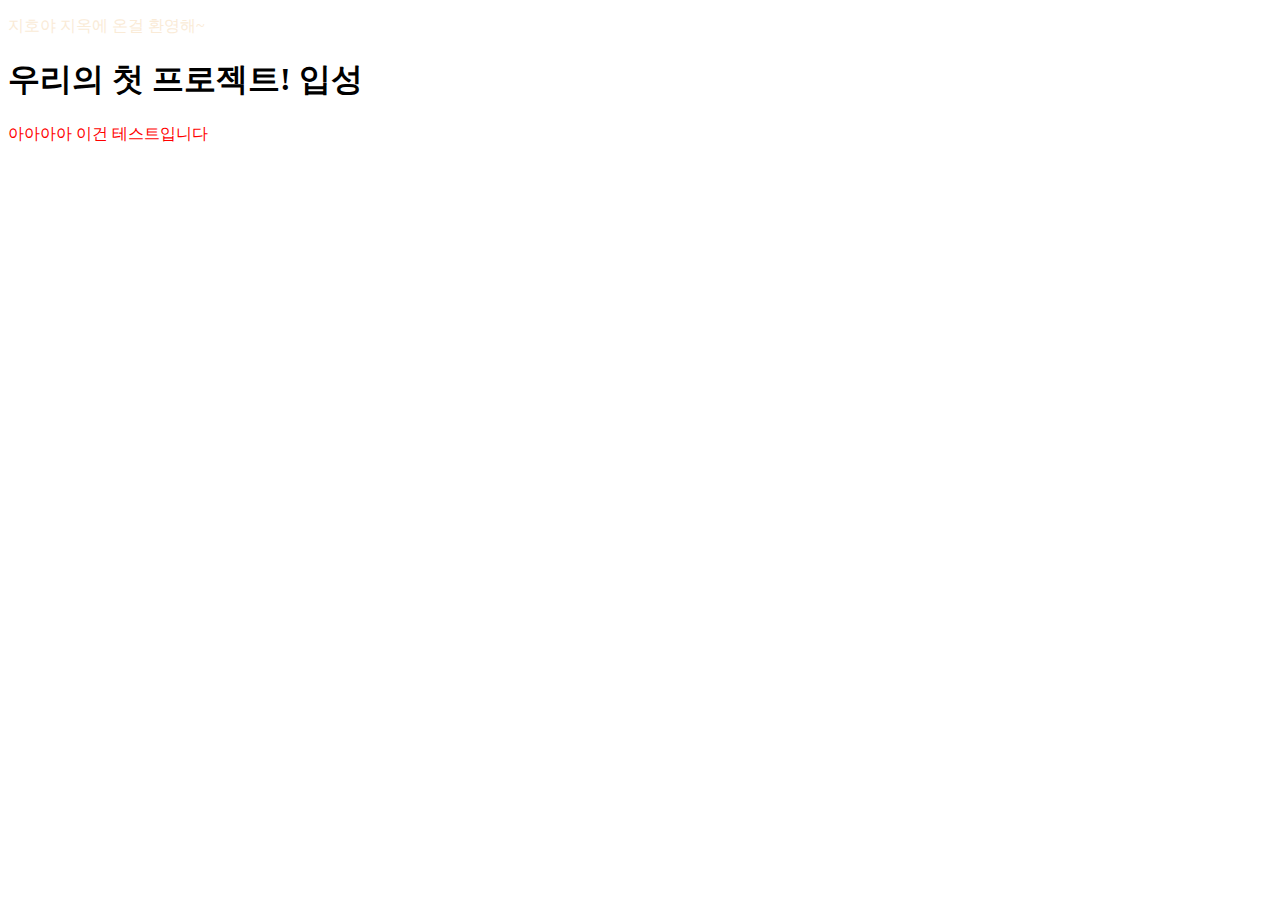
<file: index.html>
<!DOCTYPE html>
<html lang="ko">
<head>
    <meta charset="UTF-8">
    <meta http-equiv="X-UA-Compatible" content="IE=edge">
    <meta name="viewport" content="width=device-width, initial-scale=1.0">
    <link rel="stylesheet" href="css/css.css">
    <title>OurFirstProject</title>
</head>
<body>
    <p class="jiho">지호야 지옥에 온걸 환영해~</p>
    <h1>우리의 첫 프로젝트! 입성</h1>
    <p class="test">아아아아 이건 테스트입니다</p>
</body>
</html>
</file>
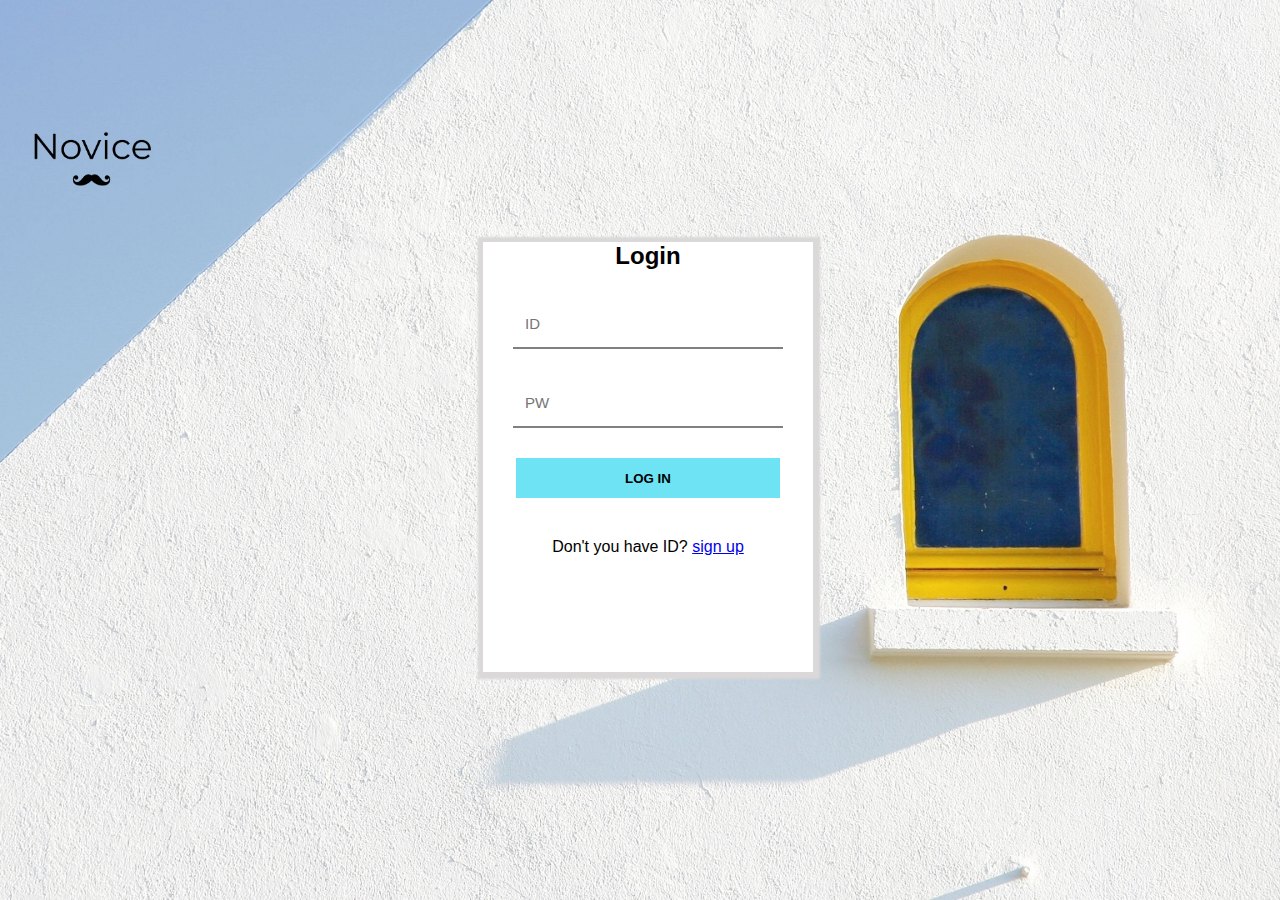
<file: loginPage.html>
<!DOCTYPE html>
<html lang="ko">
<head>
    <meta charset="UTF-8">
    <meta http-equiv="X-UA-Compatible" content="IE=edge">
    <meta name="viewport" content="width=device-width, initial-scale=1.0">
    <link rel="stylesheet" href="css/login.css">
    <title>loginPage</title>
</head>
<body>
    <header class="header">
        <div class="header-middle">  
          <img href="#" class="header-middle__logo" src="image/Novice-logo-black.png">
        </div>
      </header>
       
      <form method="post" class="loginForm">
    </header>
    
    <form method="post" class="loginForm">
        <h2>Login</h2>
       
        <div class="idForm">
          <input class="id" placeholder="ID">
        </div>
       
        <div class="pwForm">
          <input type="password" class="pw" placeholder="PW">
        </div>
       
        <button type="button" class="bt" >
          LOG IN
        </button>
       
        <div class="bottomText">
          Don't you have ID? <a href="#">sign up</a>
        </div>
      
      </form>
</body>
</html>
</file>
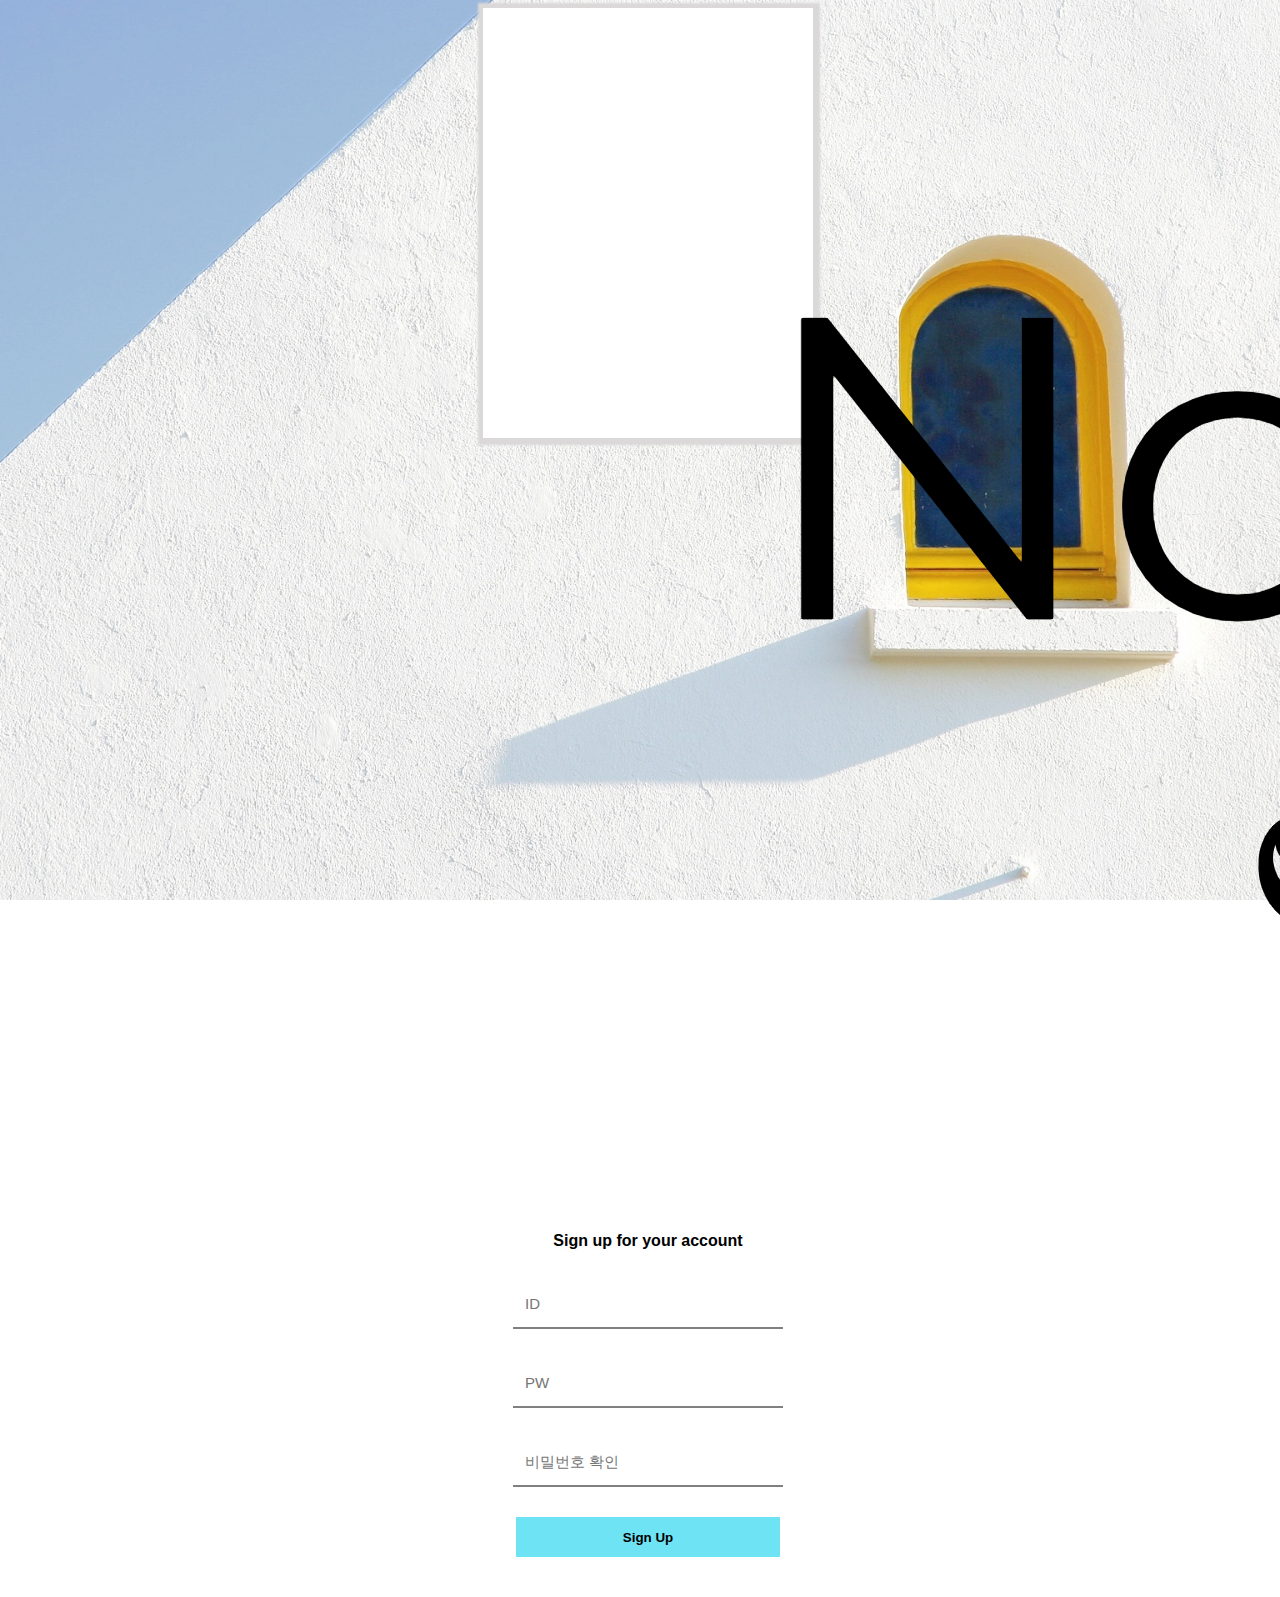
<file: signPage.html>
<!DOCTYPE html>
<html lang="ko">
<head>
    <meta charset="UTF-8">
    <meta http-equiv="X-UA-Compatible" content="IE=edge">
    <meta name="viewport" content="width=device-width, initial-scale=1.0">
    <link rel="stylesheet" href="css/login.css">
    <title>SignUpPage</title>
</head>
<body>
    <form method="post" class="loginForm">
      
      <img href="#" class="middle__logo" src="image/Novice-logo-black.png">
        <h4>Sign up for your account</h4>
       
        <div class="idForm">
          <input class="id" placeholder="ID">
        </div>
       
        <div class="pwForm">
          <input type="password" class="pw" placeholder="PW">
        </div>

        <div class="pwrcForm">
          <input type="password" class="pwrc" placeholder="비밀번호 확인">
        </div>
       
        <button type="button" class="bt" >
          Sign Up
          <!-- 여기 왜 아무런 태그가 없니? -->
        </button>
      
      </form>
</body>
</html>
</file>
<file: css/css.css>
.jiho{
    color: antiquewhite;
}
.test{
    color: red;
}
</file>
<file: css/login.css>
@import url("https://fonts.googleapis.com/css2?family=MuseoModerno:wght@100;200;300;400;500;600;700;800;900&family=Open+Sans:wght@400;600&family=Yellowtail&display=swap");


*{
  font-family:sans-serif;
}

body {
  width: 100%;
  height: 100%;
  background: url("../image/login.jpg") no-repeat center center fixed;
  background-size: cover;
  overflow: hidden;
}

header {
  display: inline-block;  
  top: 10px;
  margin-top: 100px;
  width: 100%;
  height: 75px;
}

.header-middle{
  height: 100px;
  display: flex;
}

.header-logo{
  margin: auto;
  width: 150px;
  height: 100px;   
}

.loginForm {
  width:330px;
  height:430px;
  margin : auto;
  background-color: #ffffff;
  box-shadow: 0.5px 0.5px 2px 6px rgb(218, 216, 216);
  text-align:center;
  
}

h2{
  text-align: center;
  margin: 30px;
}

.idForm{
  border-bottom: 2px solid #808080;
  margin: 30px;
  padding: 10px 10px;
}

.pwForm{
  border-bottom: 2px solid #808080;
  margin: 30px;
  padding: 10px 10px;
}

.pwrcForm{
  border-bottom: 2px solid #808080;
  margin: 30px;
  padding: 10px 10px;
}


.id {
  width: 100%;
  border:none;
  outline:none;
  color: #000000;
  font-size:15px;
  height:25px;
}

.pw {
  width: 100%;
  border:none;
  outline:none;
  color: #000000;
  font-size:15px;
  height:25px;
}

.pwrc {
  width: 100%;
  border:none;
  outline:none;
  color: #000000;
  font-size:15px;
  height:25px;
}

.bt {
  position:relative;
  margin-bottom: 40px;
  width:80%;
  height:40px;
  font-weight: bold;
  border:none;
  cursor:pointer;
  display:inline;
  background: #6ee3f3;
}
</file>
